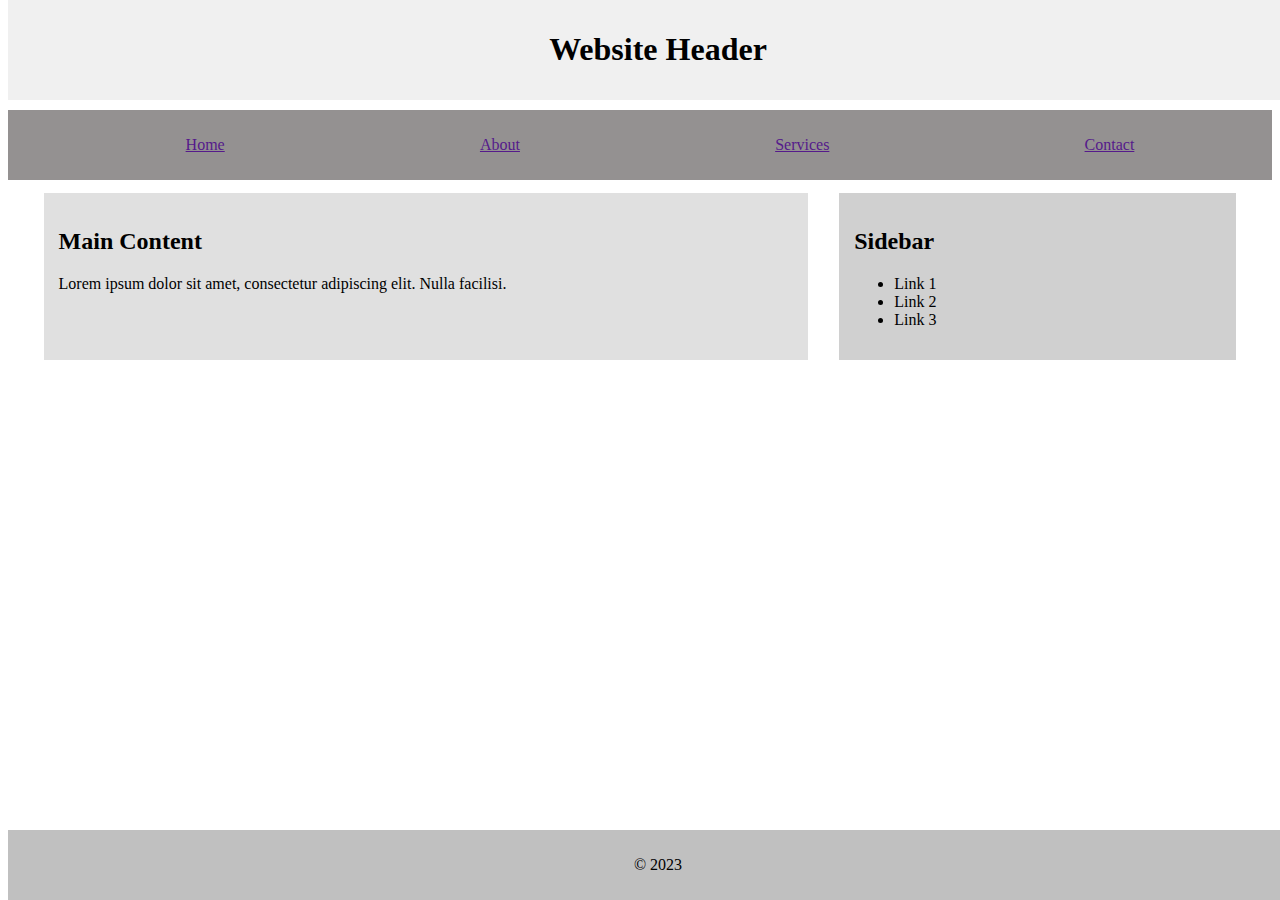
<file: HW 2 - in class/index.html>
<!DOCTYPE html>
<html lang="en">
<head>
    <meta charset="UTF-8">
    <meta name="viewport" content="width=device-width, initial-scale=1.0">
    <title>CSS Positioning Practice</title>
    <link rel="stylesheet" href="style.css">
</head>
<body>
    <header>
        <h1>Website Header</h1>
    </header>
    <nav>
        <ul>
            <li><a href="">Home</a></li>
            <li><a href="">About</a></li>
            <li><a href="">Services</a></li>
            <li><a href="">Contact</a></li>
        </ul>
    </nav>
    <main>
        <article>
            <h2>Main Content</h2>
            <p>Lorem ipsum dolor sit amet, consectetur adipiscing elit. Nulla facilisi.</p>
        </article>
        <aside>
            <h2>Sidebar</h2>
            <ul>
                <li>Link 1</li>
                <li>Link 2</li>
                <li>Link 3</li>
            </ul>
        </aside>
    </main>
    <footer>
        <p>© 2023</p>
    </footer>
</body>
</html>
</file>
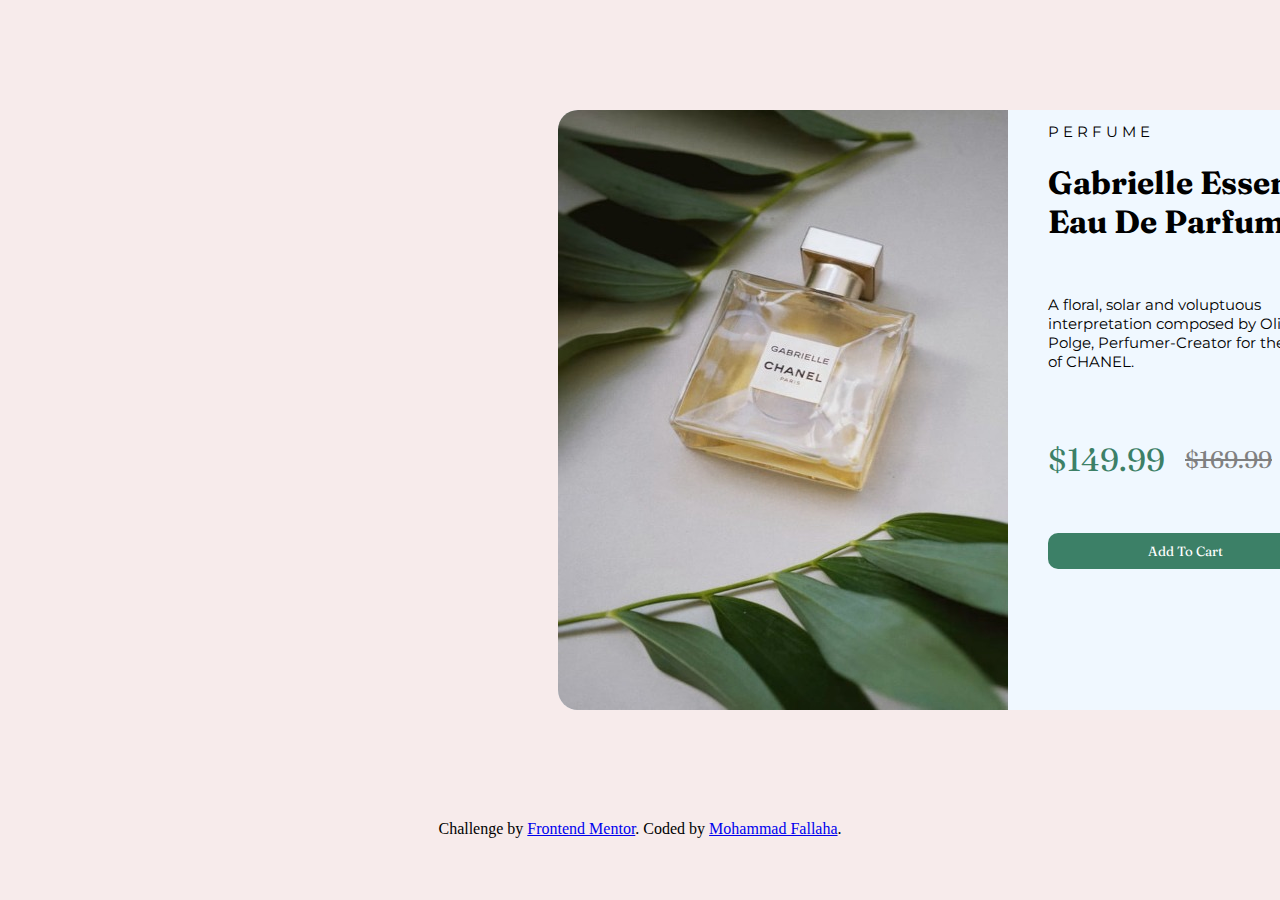
<file: HW 2/index.html>
<!DOCTYPE html>
<html lang="en">
<head>
    <meta charset="UTF-8">
    <meta name="viewport" content="width=device-width, initial-scale=1.0">
    <link rel="stylesheet" href="style.css"/>
    <link rel="icon" type="image/png" size="32x32" href="favicon-32x32.png">
    <link rel="preconnect" href="https://fonts.googleapis.com">
    <link rel="preconnect" href="https://fonts.gstatic.com" crossorigin>
    <link href="https://fonts.googleapis.com/css2?family=Montserrat:ital,wght@0,100..900;1,100..900&display=swap" rel="stylesheet">
    <link rel="preconnect" href="https://fonts.googleapis.com">
    <link rel="preconnect" href="https://fonts.gstatic.com" crossorigin>
    <link href="https://fonts.googleapis.com/css2?family=Fraunces:ital,opsz,wght@0,9..144,100..900;1,9..144,100..900&family=Montserrat:ital,wght@0,100..900;1,100..900&display=swap" rel="stylesheet">
    <title>P E R F U M E</title>
</head>
<body>
    <div class="middle">
        <div class="img">
            <img src="r3.jpeg" alt="product-photo">
        </div>
        <div class="rightside">
          <h2 class="Montserrat">P E R F U M E</h2>
          <h1 class="fraunces">Gabrielle Essence Eau De Parfum</h1><br>
          <p class="Montserrat">A floral, solar and voluptuous interpretation composed by Olivier Polge, Perfumer-Creator for the House of CHANEL.</p><br><br><br>
          <div class="price">
          <div class="sale"> $149.99</div>
          <div class="bsale"><del>$169.99</del></div>
        </div>
        <br><br><br>
          <div class="buy"><button>Add To Cart</button></div>
        </div>
       
    </div>
    <div class="attribution">
        Challenge by <a href="https://www.frontendmentor.io/?ref=challenge" target="_blank">Frontend Mentor</a>. 
        Coded by <a href="https://github.com/Mohammad-Fallaha" target="_blank">Mohammad Fallaha</a>.
      </div>
    
</body>
</html>
</file>
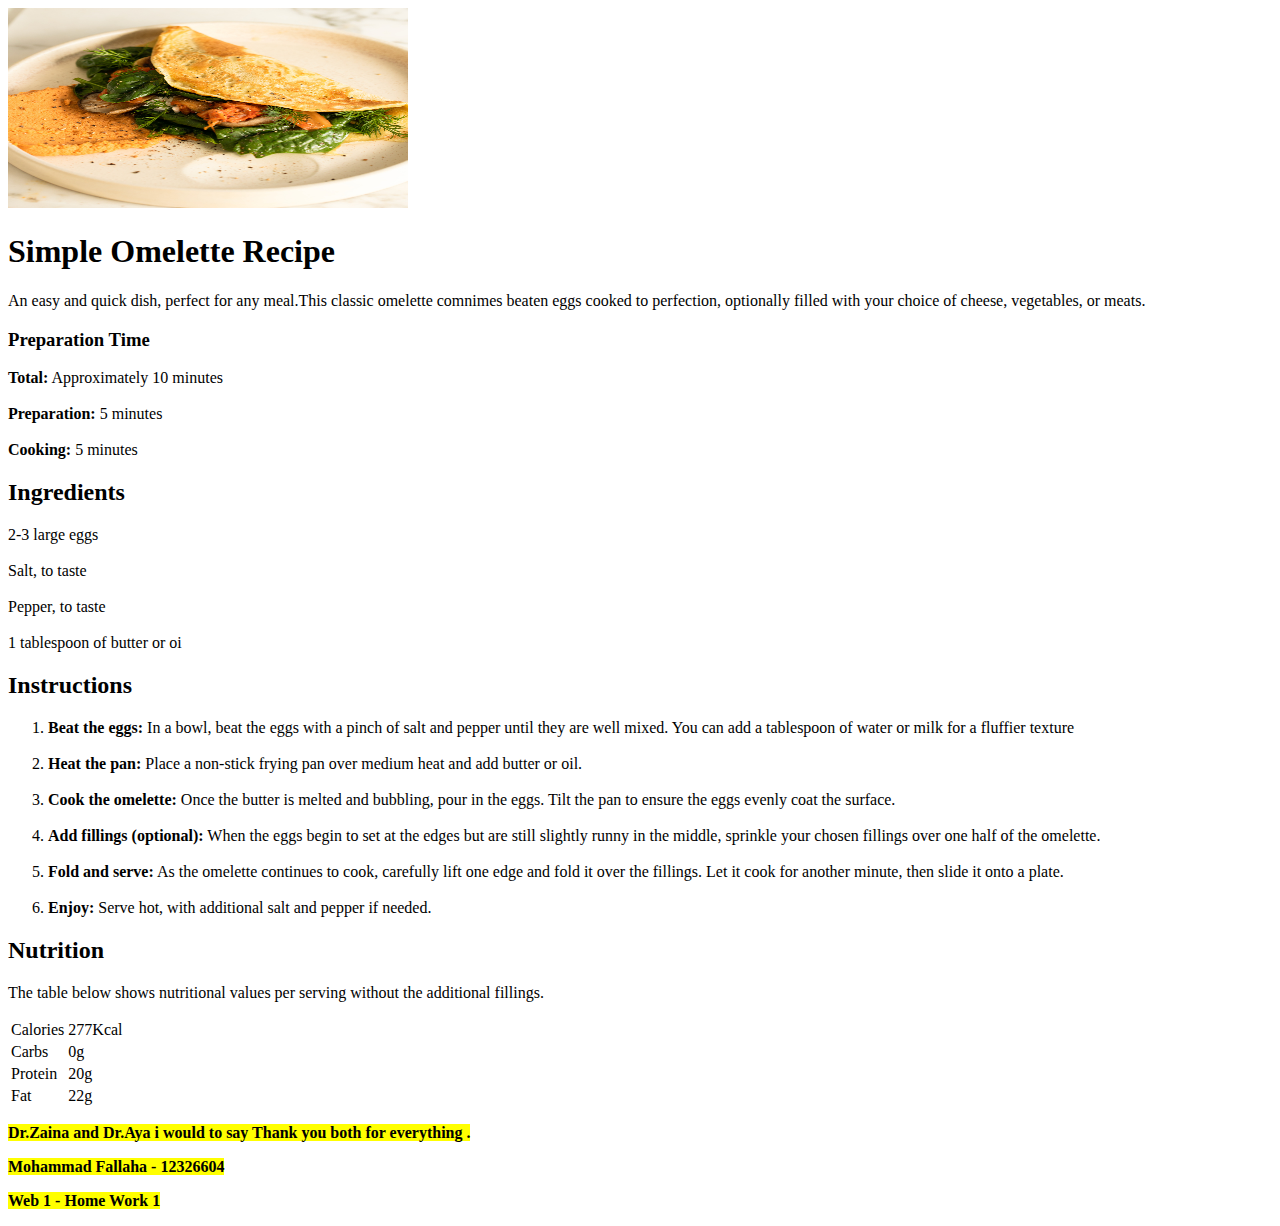
<file: homework1.html>
<!DOCTYPE html>
<html lang="en">
<head>
    <meta charset="UTF-8">
    <meta name="viewport" content="width=device-width, initial-scale=1.0">
    <title>Home Work 1</title>
</head>
<body>
    <img src="./eat1.jpg" alt="This Food image" width="400px" height="200px"/>
    <div id="1">
        <h1>Simple Omelette Recipe</h1>
        <p>An easy and quick dish, perfect for any meal.This classic omelette comnimes beaten eggs cooked to perfection,
             optionally filled with your choice of cheese, vegetables, or meats.</p>
    </div>
    <div id="2">
        <h3>Preparation Time</h3>
            <ui>  
                <li><b>Total:</b> Approximately 10 minutes</li><br>
                <li><b>Preparation:</b> 5 minutes</li><br>
                <li><b>Cooking:</b> 5 minutes</li>
            </ui>
    </div>
    <div id="3"></div>
    <h2>Ingredients</h2>
    <ui>
        <li>2-3 large eggs</li><br>
        <li>Salt, to taste</li><br>
        <li>Pepper, to taste</li><br>
        <li>1 tablespoon of butter or oi</li>
    </ui>
    <div id="4"></div>
    <h2><b>Instructions</b></h2>
    <ol>
        <li><b> Beat the eggs:</b>   In a bowl, beat the eggs with a pinch of salt and pepper until they are well mixed. You can add a tablespoon of water or milk for a fluffier texture</li><br>
        <li><b> Heat the pan:</b>   Place a non-stick frying pan over medium heat and add butter or oil.</li><br>
        <li><b> Cook the omelette:</b>   Once the butter is melted and bubbling, pour in the eggs. Tilt the pan to ensure the eggs evenly coat the surface.</li><br>
        <li><b> Add fillings (optional):</b>   When the eggs begin to set at the edges but are still slightly runny in the middle, sprinkle your chosen fillings over one half of the omelette.</li><br>
        <li><b> Fold and serve:</b>   As the omelette continues to cook, carefully lift one edge and fold it over the fillings. Let it cook for another minute, then slide it onto a plate.</li><br>
        <li><b>  Enjoy:</b>    Serve hot, with additional salt and pepper if needed.</li>
    </ol>
    <div id="5"></div>
    <h2>Nutrition</h2>
    <p>The table below shows nutritional values per serving without the additional fillings.</p>
    <table>
        <tr>
            <td>Calories</td>
            <td>277Kcal</td>
        </tr>

        <tr>
            <td>Carbs</td>
            <td>0g</td>
        </tr>

        <tr>
            <td>Protein</td>
            <td>20g</td>
        </tr>

        <tr>
            <td>Fat</td>
            <td>22g</td>
        </tr>
    </table>
    <p><b><mark><b>Dr.Zaina and Dr.Aya i would to say Thank you both for everything .</b></mark></b></p>
    <p><b><mark>Mohammad Fallaha - 12326604 </mark></b></p>
    <p><b><mark>Web 1 - Home Work 1</mark></b></p>
</body>
</html>
</file>
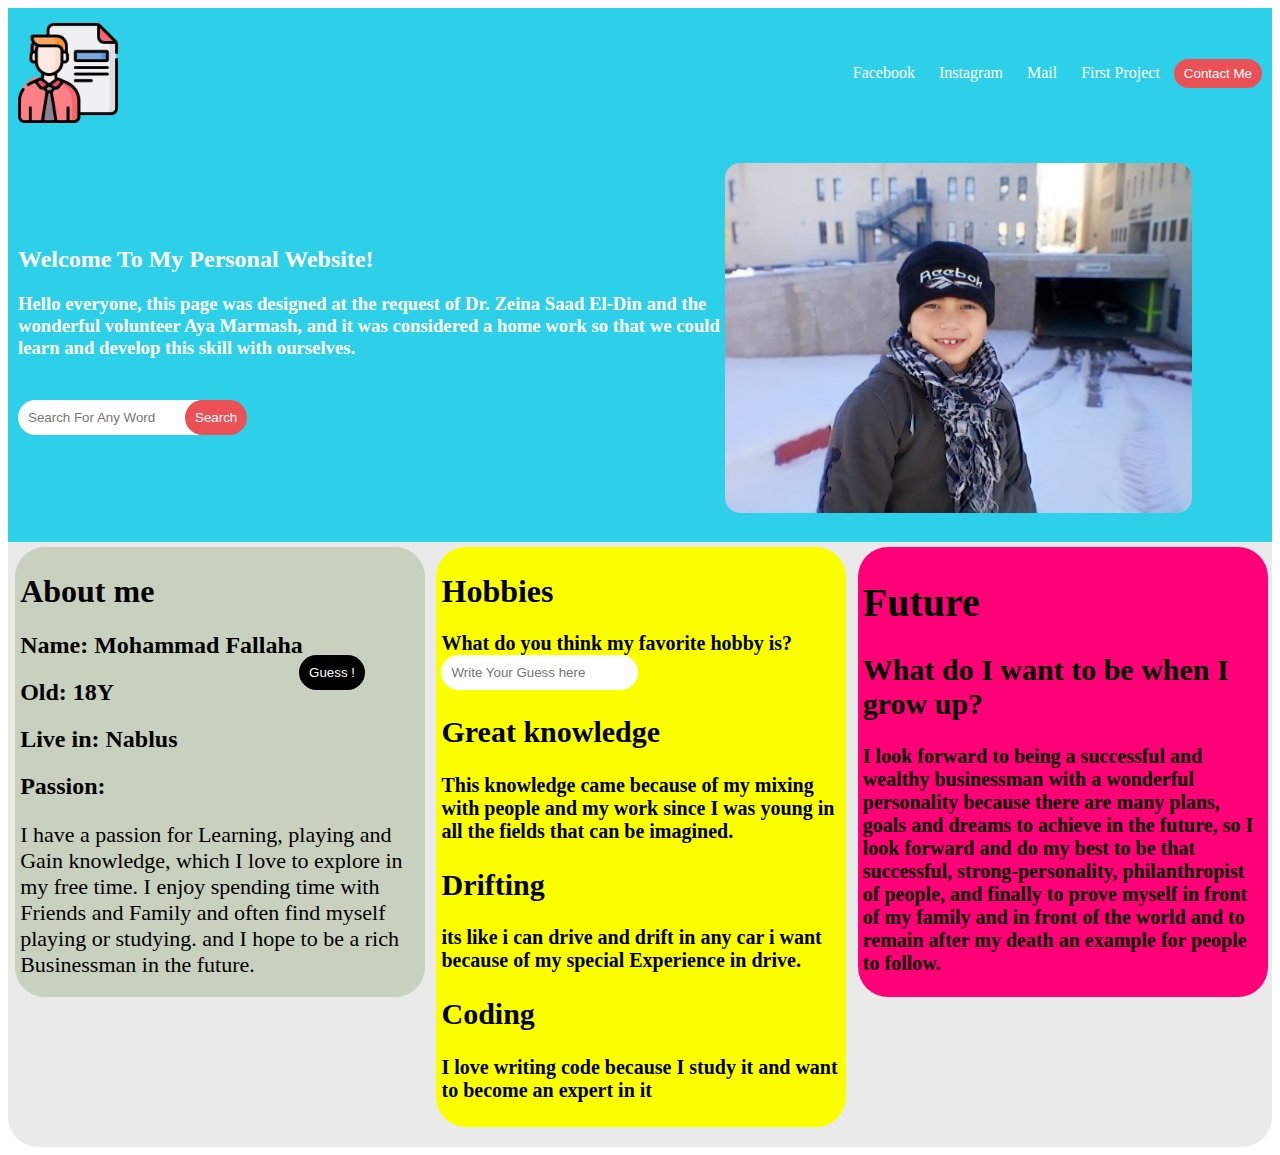
<file: HW 1 - in class/test.html>
<!DOCTYPE html>
<html lang="en">
<head>
    <meta charset="UTF-8">
    <meta name="viewport" content="width=device-width, initial-scale=1.0">
    <title>Mohammad Fallaha - About Me</title>
    <link rel="preconnect" href="https://fonts.googleapis.com">
<link rel="preconnect" href="https://fonts.gstatic.com" crossorigin>
<link href="https://fonts.googleapis.com/css2?family=Lato:ital,wght@0,100;0,300;0,400;0,700;0,900;1,100;1,300;1,400;1,700;1,900&family=Roboto:ital,wght@0,300;0,400;0,500;0,700;0,900;1,100&display=swap" rel="stylesheet">
</head>
<link rel="stylesheet" href="style.css"/>
<body>
    <!--H E A D E R-->
    <div class="header">
        <img class="img" src="project.png" alt="logo" width="100px"  >
        <div class="header-links">
        <a href="https://www.facebook.com/rcx.HaMod/"target="_blank" title="Go to My Facebook Profile">Facebook</a>
        <a href="https://www.instagram.com/7amod.yaqub/"target="_blank"title="Go to My Instagram Profile">Instagram</a>
        <a href="mailto:Mfallaha30@gmail.com" title="Contact Me">Mail</a>
        <a href="https://github.com/Mohammad-Fallaha/Web-HomeWorks.git" title="First Project">First Project</a>
        <!-- <a href="#three">Guess My Favorite Hobby</a> -->
        <button class="btn">Contact Me</button>
        </div>
    
    </div>
    <!--Under Header-->
    <div class="middle">
        <div class="leftside">
          <h2>Welcome To My Personal Website!</span><br>
          <h3>Hello everyone, this page was designed at the request of Dr. Zeina Saad El-Din and the wonderful volunteer Aya Marmash, and it was considered a home work so that we could learn and develop this skill with ourselves.</p><br>
          <div class="middlesearch">
            <input placeholder="Search For Any Word" />
            <button class="btn">Search</button>
          </div>
        </div>
        <div class="img">
            <img src="me.jpeg" alt="self-photo">
        </div>
    </div>
    <!--thing-->
    <div class="all">
        <div class="one">
            <h1>About me</h1>
            <h2>Name: Mohammad Fallaha</h2>
            <h2>Old: 18Y</h2>
            <h2>Live in: Nablus</h2>
            <h2>Passion: </h2>
            <p style="font-size: 22px">I have a passion for Learning, playing and Gain knowledge, which I love to explore in my free time. I enjoy spending time with Friends and Family and often find myself playing or studying. and I hope to be a rich Businessman in the future.</p>
        </div>
    
        <div class="two">
            <h1>Hobbies</h2>
                <div class="guess">
                <!-- <input placeholder="Guess My Favorite Hobby" />
                <button class="btn">Guess !</button> -->
                <form action="#" method="post">
                    <label for="hobby"><b style="font-size: 20px">What do you think my favorite hobby is?</label>
                    <input type="text" id="hobby" name="hobby" placeholder="Write Your Guess here ">
                    <button class="btn">Guess !</button>
                </form>
            </div>
            <h2>Great knowledge</h2>
                <p style="font-size: 20px">This knowledge came because of my mixing with people and my work since I was young in all the fields that can be imagined.</p>
               <h2>Drifting</h3>
                <p style="font-size: 20px">its like i can drive and drift in any car i want because of my special Experience in drive.</p>
                <h2>Coding</h2>
                <p style="font-size: 20px">I love writing code because I study it and want to become an expert in it</p>
        </div>
        <div class="three">
            <h1>Future</h1>
            <h2>What do I want to be when I grow up?</h2>
            <p style="font-size: 20px">I look forward to being a successful and wealthy businessman with a wonderful personality because there are many plans, goals and dreams to achieve in the future, so I look forward and do my best to be that successful, strong-personality, philanthropist of people, and finally to prove myself in front of my family and in front of the world and to remain after my death an example for people to follow.</p>        </div>
     </div>
    </div>
</body>
</html>
</file>
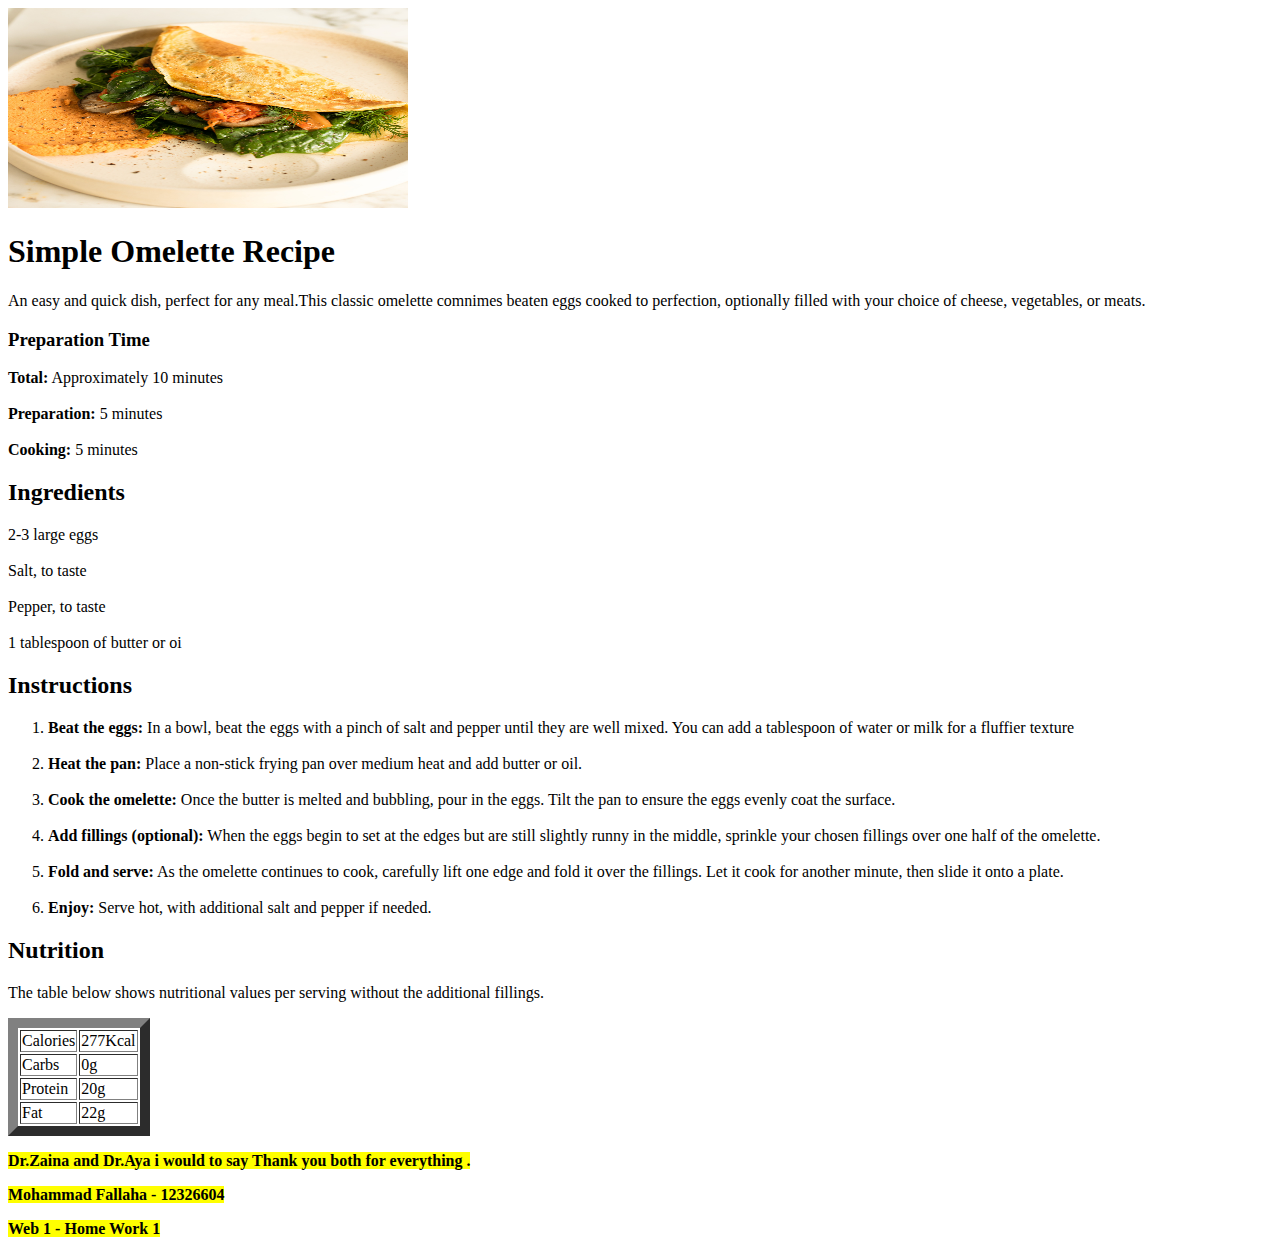
<file: HW 1/homework1.html>
<!DOCTYPE html>
<html lang="en">
<head>
    <meta charset="UTF-8">
    <meta name="viewport" content="width=device-width, initial-scale=1.0">
    <title>Home Work 1</title>
</head>
<body>
    <img src="./eat1.jpg" alt="This Food image" width="400px" height="200px"/>
    <div id="1">
        <h1>Simple Omelette Recipe</h1>
        <p>An easy and quick dish, perfect for any meal.This classic omelette comnimes beaten eggs cooked to perfection,
             optionally filled with your choice of cheese, vegetables, or meats.</p>
    </div>
    <div id="2">
        <h3>Preparation Time</h3>
            <ui>  
                <li><b>Total:</b> Approximately 10 minutes</li><br>
                <li><b>Preparation:</b> 5 minutes</li><br>
                <li><b>Cooking:</b> 5 minutes</li>
            </ui>
    </div>
    <div id="3"></div>
    <h2>Ingredients</h2>
    <ui>
        <li>2-3 large eggs</li><br>
        <li>Salt, to taste</li><br>
        <li>Pepper, to taste</li><br>
        <li>1 tablespoon of butter or oi</li>
    </ui>
    <div id="4"></div>
    <h2><b>Instructions</b></h2>
    <ol>
        <li><b> Beat the eggs:</b>   In a bowl, beat the eggs with a pinch of salt and pepper until they are well mixed. You can add a tablespoon of water or milk for a fluffier texture</li><br>
        <li><b> Heat the pan:</b>   Place a non-stick frying pan over medium heat and add butter or oil.</li><br>
        <li><b> Cook the omelette:</b>   Once the butter is melted and bubbling, pour in the eggs. Tilt the pan to ensure the eggs evenly coat the surface.</li><br>
        <li><b> Add fillings (optional):</b>   When the eggs begin to set at the edges but are still slightly runny in the middle, sprinkle your chosen fillings over one half of the omelette.</li><br>
        <li><b> Fold and serve:</b>   As the omelette continues to cook, carefully lift one edge and fold it over the fillings. Let it cook for another minute, then slide it onto a plate.</li><br>
        <li><b>  Enjoy:</b>    Serve hot, with additional salt and pepper if needed.</li>
    </ol>
    <div id="5"></div>
    <h2>Nutrition</h2>
    <p>The table below shows nutritional values per serving without the additional fillings.</p>
    <table border="10">
        <tr>
            <td>Calories</td>
            <td>277Kcal</td>
        </tr>

        <tr>
            <td>Carbs</td>
            <td>0g</td>
        </tr>

        <tr>
            <td>Protein</td>
            <td>20g</td>
        </tr>

        <tr>
            <td>Fat</td>
            <td>22g</td>
        </tr>
    </table>
    <p><b><mark><b>Dr.Zaina and Dr.Aya i would to say Thank you both for everything .</b></mark></b></p>
    <p><b><mark>Mohammad Fallaha - 12326604 </mark></b></p>
    <p><b><mark>Web 1 - Home Work 1</mark></b></p>
</body>
</html>
</file>
<file: HW 2 - in class/style.css>
header {
    position: fixed;
    top: 0;
    width: 100%;
    padding: 10px;
    background-color: #F0F0F0;
    text-align: center;
    
}

main {
    margin-top: 75px; 
    display: flex;
    justify-content: space-between;
    padding: 20px;
}

article {
    width: 60%;
    background-color: #E0E0E0;
    padding: 15px;
    margin: 20px auto;
}

aside {
    width: 30%;
    background-color: #D0D0D0;
    padding: 15px;
    margin: 20px auto;
    
}


footer {
    position: fixed;
    bottom: 0;
    text-align: center;
    width: 100%;
    background-color: #C0C0C0;
    padding: 10px;
    
}

nav {
    background-color: #949191;
    padding: 10px;
    position: sticky;
    top: 110px;
}

nav ul {
    list-style: none;
    display: flex;
    justify-content: space-around;
}
</file>
<file: HW 2/style.css>
.Montserrat {
  font-family: "Montserrat", sans-serif ;
  font-optical-sizing: auto;
  font-weight: 400;
  font-style: normal;
  font-size: 15px;
}


.fraunces {
  font-family: "Fraunces", serif;
  font-optical-sizing: auto;
  font-weight: 700;
  font-style: normal;
  font-variation-settings:
    "SOFT" 0,
    "WONK" 0;
    
}

img{

    border-top-left-radius: 20px;
    border-bottom-left-radius: 20px;

}

 .middle{
    margin: 110px 550px;
    height: 600px;
    width: 790px;
    border-radius: 20px;
    display: flex;
    justify-content:center;
    background-color: aliceblue;
 }

 .rightside{
 padding-left: 40px;
 width: 300px;
}

.price{
    display: flex;
    
}
.sale {
    color:  hsl(158, 36%, 37%);
    font-size: xx-large;
    font-family: "Fraunces", serif;
}

.bsale{
    color: gray;
    font-size: x-large;
    margin-top: 5px;
    padding-left: 20px;
    font-family: "Fraunces", serif;


}
.buy button{
    background-color:  hsl(158, 36%, 37%) ;
    color: white ;
    border: none;
    padding: 10px 100px;
    border-radius: 10px;
    font-family: "Fraunces", serif;

    
}

.buy button:hover{
    background-color:   hsl(159, 35%, 16%);
}

body{
    background-color: rgb(247, 235, 235);
}

.attribution {
    text-align: center;
    
  }
</file>
<file: HW 1 - in class/style.css>
body{
    .roboto-medium {
font-family: "Roboto", sans-serif;
font-weight: 500;
font-style:normal;
 }

 }
 .header{
    background-color: #2ecfe8;
    padding: 15px 10px;
    margin: 0;
    display: flex;
    justify-content: space-between;
    align-items: center;
    
 }

 .header-links a {
    color: white;
    padding: 7px 10px;
    text-decoration:none;
    border-radius: 20px;
 }

 .header-links a:hover {
    background-color: #858585;
 }

 .btn {
    background-color: #ec5057;
    border: none;
    color: white;
    padding: 7px 10px;
    border-radius: 20px;
 }
 .btn:hover{
    background-color: #f2858a;
 }

 .middle{
    background-color:#2ecfe8;
    display: flex;
    justify-content: space-between;
    padding: 25px 10px;
    align-items: center;
    color:white;

 }

 .leftside{
    width: 800px;
 }

 .middlesearch input {
    border-radius: 50px;
    border: none;
    outline: none;
    height: 25px;
    padding: 5px 10px;
 }

 .middlesearch button {
    position: absolute;
    left: 185px;
    height: 35px;
    padding: 5px 10px;
 }

 .middle img{
    border-radius: 15px;
    height: 350px;
    margin-right: 70px;

 }

 .all{
    background-color: #eaeaea;
    display: flex;
    justify-content:space-around;
    
    border-radius: 0 0 30px 30px;
    
 }

 .one{
    background-color: #c8d1bd;
    height: 440px;
    width: 400px;
    padding: 5px 5px;
    margin-left: 3px;
    margin-top: 5px;
    border-radius: 30px 30px 30px 30px;

 }

 .two{
    background-color: #fbff00;
    width: 400px;
    padding: 5px 5px;
    margin-left: 3px;
    margin-top: 5px;
    margin-bottom: 20px;
    border-radius: 30px 30px 30px 30px;

 }

 .three{
    background-color: #ff0077;
    height: 440px;
    width: 400px;
    padding: 5px 5px;
    margin-left: 3px;
    margin-top: 5px;
    border-radius: 30px 30px 30px 30px;

 }

 .guess input {
    border-radius: 50px;
    border: none;
    outline: none;
    height: 25px;
    padding: 5px 10px;
 }
 .guess button {
    background-color: rgb(0, 0, 0);
    position: absolute;
    right: 915px;
    height: 35px;
    padding: 5px 10px;
 }
</file>
